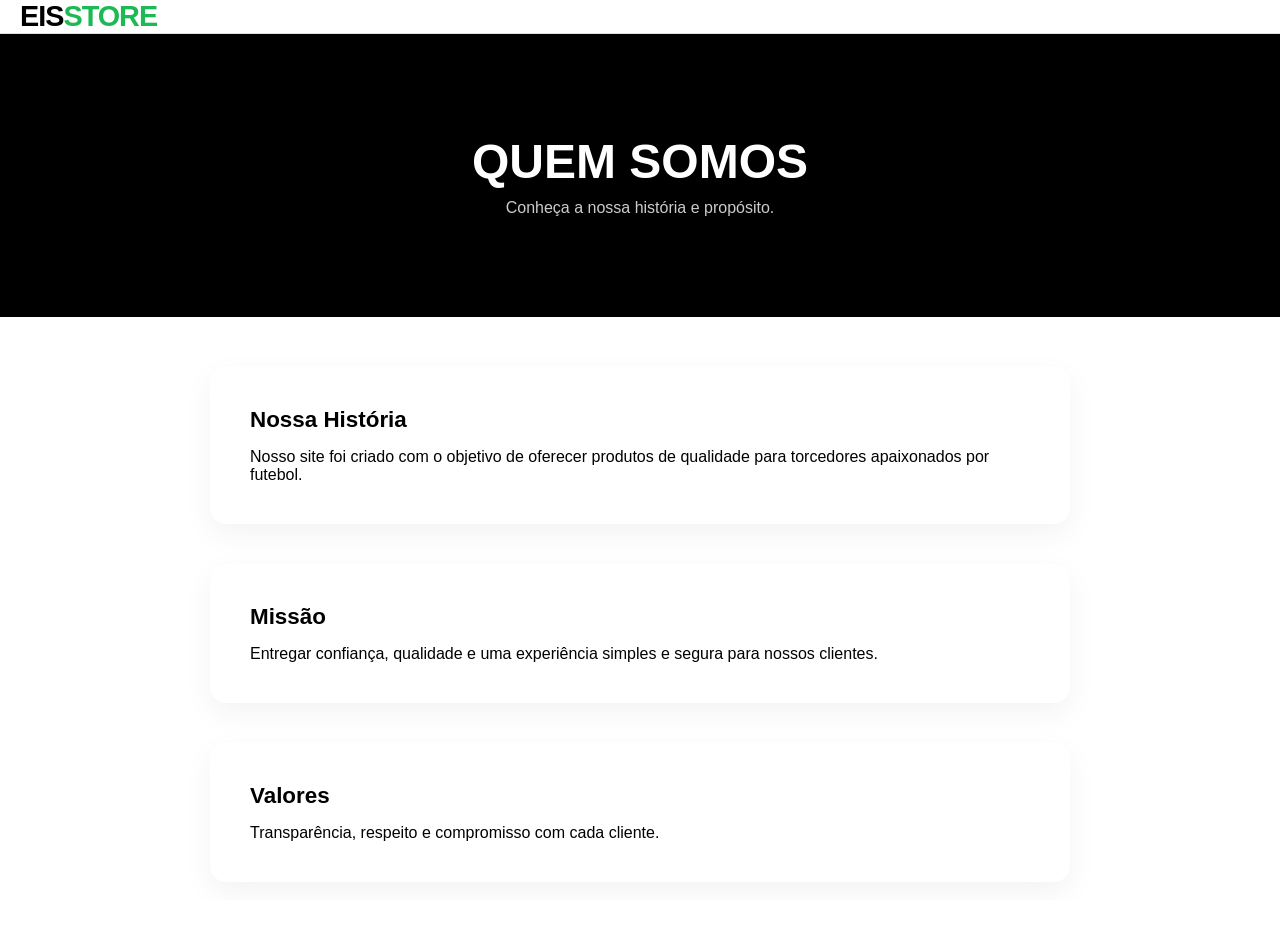
<file: quem-somos.html>
<!DOCTYPE html>
<html lang="pt-BR">
<head>
    <meta charset="UTF-8">
    <title>Quem Somos</title>
    <meta name="viewport" content="width=device-width, initial-scale=1.0">

    <!-- CSS PRINCIPAL -->
    <link rel="stylesheet" href="style.css">
</head>
<body>

    <!-- HEADER (IGUAL AO INDEX) -->
  
        <header id="header">
        <div class="header-inner container">
            <div class="header-left">
                <div class="logo">EIS<span class="destaque">STORE</span></div>
            </div>
            <div class="header-right">
               <a href="https://wa.me/5513991312847" target="_blank" class="whatsapp-link icon-btn">
                    <i class="ri-whatsapp-line"></i>
               </a>

               <!-- MENU MOBILE -->
                <button id="menu-mobile-btn" class="icon-btn"><i class="ri-menu-line"></i></button>
            </div>
        </div>
    </header>

   

    <!-- HERO INTERNO -->
    <section class="hero-interno">
        <div class="container">
            <h1>Quem Somos</h1>
            <p>Conheça a nossa história e propósito.</p>
        </div>
    </section>

    <!-- CONTEÚDO -->
    <section class="section-spacing">
        <div class="container sobre-content">

            <div class="sobre-box">
                <h3>Nossa História</h3>
                <p>
                    Nosso site foi criado com o objetivo de oferecer produtos de qualidade
                    para torcedores apaixonados por futebol.
                </p>
            </div>

            <div class="sobre-box">
                <h3>Missão</h3>
                <p>
                    Entregar confiança, qualidade e uma experiência simples e segura
                    para nossos clientes.
                </p>
            </div>

            <div class="sobre-box">
                <h3>Valores</h3>
                <p>
                    Transparência, respeito e compromisso com cada cliente.
                </p>
            </div>

        </div>
    </section>

    <!-- FOOTER (IGUAL AO INDEX) -->
    <footer>
        <!-- COPIE O MESMO FOOTER DO INDEX.HTML AQUI -->
    </footer>

    <!-- SEU JAVASCRIPT PRINCIPAL -->
    <script src="script.js"></script>

</body>
</html>
</file>
<file: style.css>
/* =========================================
1. RESET & VARIÁVEIS GLOBAIS
   ========================================= */

:root {
    --font-primary: 'Montserrat', sans-serif;

    /* CORES PRINCIPAIS */
    --color-black: #000000;
    --color-white: #ffffff;
    --color-green: #1DB954; /* verde principal */

    /* SUBSTITUIÇÕES */
    --color-gray-bg: #ffffff;
    --color-gray-card: #ffffff;
    --color-border: #e0e0e0;
    --color-text-muted: #2e2e2e;

    /* REMOVER VERMELHO */
    --color-red: var(--color-green);

    --container-width: 1280px;
    --radius-md: 12px;
    --header-height: 80px;
}

* { margin: 0; padding: 0; box-sizing: border-box; }

/* FIX DO SCROLL INFINITO */
html, body {
    height: 100%;
    margin: 0; padding: 0;
    overflow-x: hidden;
}

body {
    font-family: var(--font-primary);
    background-color: var(--color-white);
    color: var(--color-black);
    display: flex;
    flex-direction: column; /* Organiza o site em coluna */
    min-height: 100vh; /* Ocupa 100% da tela */
}

a { text-decoration: none; color: inherit; transition: 0.3s; }
ul { list-style: none; }
img { max-width: 100%; display: block; }
button { font-family: var(--font-primary); }

/* Utilitários */
.container {
    max-width: var(--container-width);
    margin: 0 auto;
    padding: 0 20px;
}

/* Utility for truncating text to a set number of lines */
.line-clamp {
    /* legacy WebKit/Blink support */
    display: -webkit-box;
    -webkit-box-orient: vertical;
    -webkit-line-clamp: var(--lines, 3);
    /* standard property for modern browsers */
    line-clamp: var(--lines, 3);
    overflow: hidden;
}


.section-spacing { padding: 50px 0; flex: 0 0 auto; }

.section-title {
    font-size: 1.6rem;
    font-weight: 800;
    text-transform: uppercase;
    margin-bottom: 30px;
    text-align: center;
}

.title-flex {
    display: flex;
    justify-content: space-between;
    align-items: center;
    margin-bottom: 30px;
}
.title-flex .section-title { margin-bottom: 0; text-align: left; }
.view-all { font-size: 0.9rem; font-weight: 600; border-bottom: 1px solid var(--color-black); }

/* =========================================
2. HEADER & MENU
   ========================================= */
.announcement-bar {
    background: var(--color-black);
    color: var(--color-white);
    font-size: 11px;
    font-weight: 700;
    text-transform: uppercase;
    height: 40px;
    display: flex; align-items: center; letter-spacing: 1px;
}
.announcement-swiper { width: 100%; text-align: center; }

#header {
    background: rgba(255,255,255,0.95);
    backdrop-filter: blur(10px);
    border-bottom: 1px solid var(--color-border);
    position: sticky; top: 0; z-index: 100;
    height: var(--header-height);
}

.header-inner { display: flex; justify-content: space-between; align-items: center; height: 100%; }
.header-left, .header-right { display: flex; gap: 15px; align-items: center; }

.logo { font-size: 1.8rem; font-weight: 900; letter-spacing: -1px; text-transform: uppercase; }
.destaque { color: var(--color-red); }

.icon-btn {
    background: none; border: none; font-size: 1.4rem; cursor: pointer;
    color: var(--color-black); position: relative;
    display: flex; align-items: center; justify-content: center;
}
.whatsapp-link { color: var(--color-green); }

.cart-count {
    position: absolute; top: -5px; right: -5px;
    background: var(--color-black); color: white;
    font-size: 9px; width: 16px; height: 16px; border-radius: 50%;
    display: flex; align-items: center; justify-content: center; font-weight: bold;
}

/* Menu Mobile */
.mobile-menu-overlay {
    position: fixed; top: 0; left: 0; width: 100%; height: 100%;
    background: rgba(0,0,0,0.5); z-index: 200;
    opacity: 0; visibility: hidden; transition: 0.3s;
}
.mobile-menu-overlay.open { opacity: 1; visibility: visible; }

.mobile-menu-content {
    background: white; width: 85%; max-width: 350px; height: 100%;
    transform: translateX(-100%); transition: 0.4s cubic-bezier(0.25, 1, 0.5, 1);
    padding: 30px; display: flex; flex-direction: column;
}
.mobile-menu-overlay.open .mobile-menu-content { transform: translateX(0); }
.mobile-header { display: flex; justify-content: space-between; align-items: center; margin-bottom: 40px; }
.mobile-links li { margin-bottom: 25px; border-bottom: 1px solid #f0f0f0; padding-bottom: 10px; }
.mobile-links a { font-weight: 600; font-size: 1.1rem; text-transform: uppercase; }

/* =========================================
3. HERO SLIDER
   ========================================= */
.hero-slider-section { height: 500px; width: 100%; flex: 0 0 auto; }
.hero-swiper, .hero-swiper .swiper-slide { height: 100%; }

.hero-image {
    width: 100%; height: 100%;
    background-size: cover; background-position: center;
    display: flex; align-items: center; justify-content: flex-start;
    padding-left: 10%; position: relative;
}
.hero-image::before { content: ''; position: absolute; inset: 0; background: linear-gradient(90deg, rgba(0,0,0,0.6) 0%, rgba(0,0,0,0) 80%); }

.hero-text { position: relative; z-index: 2; color: white; max-width: 500px; }
.hero-text h2 { font-size: 3.5rem; font-weight: 900; line-height: 1; margin-bottom: 25px; text-transform: uppercase; font-style: italic; }

.btn-hero {
    padding: 15px 35px; background: white; color: black;
    border: none; font-weight: 800; text-transform: uppercase;
    cursor: pointer; transition: 0.3s; border-radius: 4px;
}
.btn-hero:hover { background: var(--color-red); color: white; transform: translateY(-3px); }

/* =========================================
4. NAVEGAÇÃO DE LIGAS (CENTRALIZADO)
   ========================================= */
.circle-swiper { padding: 20px 0 40px 0; width: 100%; }

/* CENTRALIZE: desktop */
.circle-swiper .swiper-wrapper { display: flex; justify-content: center; }
/* MOBILE: Alinha esquerda para permitir scroll */
@media (max-width: 768px) { .circle-swiper .swiper-wrapper { justify-content: flex-start; } }

.circle-item {
    width: 110px !important; text-align: center; cursor: pointer;
    transition: 0.3s; display: flex; flex-direction: column; align-items: center;
}
.circle-item:hover { opacity: 1; transform: translateY(-5px); }

.circle-img {
    width: 90px; height: 90px; border-radius: 50%;
    background: var(--color-gray-card);
    display: flex; align-items: center; justify-content: center;
    margin-bottom: 12px; border: 2px solid transparent; transition: 0.3s;
}
.circle-img img { width: 50px; height: auto; }
.circle-item:hover .circle-img { border-color: var(--color-black); }
.circle-item p { font-weight: 700; font-size: 0.85rem; text-transform: uppercase; }

/* =========================================
5. PRODUTOS
   ========================================= */
#grid-produtos {
    display: grid;
    gap: 40px 30px;
}

/* Desktop */
@media (min-width: 1024px) { #grid-produtos { grid-template-columns: repeat(3, 1fr); } }
/* Tablet */
@media (max-width: 1023px) { #grid-produtos { grid-template-columns: repeat(2, 1fr); } }
/* Mobile */
@media (max-width: 480px) { #grid-produtos { grid-template-columns: 1fr; } }

.product-card { background: white; cursor: pointer; transition: 0.3s; }
.product-card:hover { transform: translateY(-5px); }

.product-image-wrapper {
    position: relative; border-radius: var(--radius-md);
    overflow: hidden; background: var(--color-gray-card);
    margin-bottom: 15px; aspect-ratio: 1 / 1;
    cursor: pointer; /* Garantir que é clicável */
}

.product-img {
    width: 100%; height: 100%; object-fit: contain;
    mix-blend-mode: multiply; padding: 20px; transition: transform 0.5s ease, opacity 0.4s ease;
}
.product-card:hover .product-img { transform: scale(1.1); }

/* Hover imagem secundária */
.product-img.secondary {
    position: absolute; top: 0; left: 0; opacity: 0;
}
.product-image-wrapper:hover .product-img.secondary { opacity: 1; }
.product-image-wrapper:hover .product-img.primary { opacity: 0; }

.badge-discount {
    position: absolute; top: 10px; left: 10px;
    background: var(--color-red); color: white;
    font-size: 0.75rem; font-weight: 700; padding: 4px 8px; border-radius: 4px;
}

.product-title {
    font-size: 0.95rem;  font-weight: 600;  margin-bottom: 8px;
    line-height: 1.4;    height: 42px;      overflow: hidden;
    display: -webkit-box;          /* legacy webkit */
    display: box;                  /* optional fallback */
    -webkit-box-orient: vertical;  /* keeps the vertical stacking */
    -webkit-line-clamp: 2;         /* webkit prefixed */
    line-clamp: 2;                 /* standard property */
}

.price-box { display: flex; align-items: baseline; gap: 8px; margin-bottom: 4px; }
.old-price { font-size: 0.85rem; text-decoration: line-through; color: #999; }
.new-price { font-size: 1.1rem; font-weight: 800; color: var(--color-black); }
.installments { font-size: 0.75rem; color: var(--color-text-muted); }

.btn-add {
    margin-top: 12px; width: 100%; padding: 10px;
    border: 1px solid var(--color-black); background: transparent;
    color: var(--color-black); font-weight: 700; text-transform: uppercase;
    font-size: 0.8rem; cursor: pointer; border-radius: 50px; transition: 0.3s;
}
.product-card:hover .btn-add { background: var(--color-black); color: white; }

/* =========================================
6. FOOTER FIXADO
   ========================================= */
.footer {
    background-color: #ffffff;
    border-top: 1px solid #e5e5e5;
    padding: 60px 0 30px;
    margin-top: auto; /* Empurra o footer para o final */
    width: 100%;
}

.footer-grid {
    display: flex; justify-content: center; gap: 100px;
    flex-wrap: wrap; text-align: left; margin-bottom: 40px;
}

.footer-col { min-width: 200px; }
.footer-col h3 { font-size: 0.9rem; font-weight: 800; margin-bottom: 25px; text-transform: uppercase; letter-spacing: 1px; }

.footer-links li { margin-bottom: 12px; }
.footer-links a { font-size: 0.9rem; color: #666; display: block; }
.footer-links a:hover { color: #000; padding-left: 5px; }

.payment-icons { display: flex; gap: 15px; font-size: 2rem; color: #333; }

.footer-bottom {
    border-top: 1px solid #f0f0f0; padding-top: 30px;
    display: flex; flex-direction: column; align-items: center;
    gap: 15px; font-size: 0.8rem; color: #888;
}

.secure-badge {
    background: #e8f5e9; color: #25D366; padding: 8px 15px;
    border-radius: 4px; font-weight: 600; display: flex; align-items: center; gap: 5px;
}

/* =========================================
7. MODAL
   ========================================= */
.modal-backdrop {
    position: fixed; inset: 0; background: rgba(0,0,0,0.7); backdrop-filter: blur(5px);
    z-index: 1000; display: flex; align-items: center; justify-content: center;
    opacity: 0; visibility: hidden; transition: 0.3s; padding: 20px;
}
.modal-backdrop.active { opacity: 1; visibility: visible; }

.modal-card {
    background: white; width: 100%; max-width: 900px; border-radius: 16px;
    overflow: hidden; position: relative; max-height: 90vh; overflow-y: auto;
}

.close-modal {
    position: absolute; top: 20px; right: 20px; background: #f1f1f1;
    border: none; width: 40px; height: 40px; border-radius: 50%; cursor: pointer;
    z-index: 10; font-size: 1.2rem;
}

.modal-body { display: grid; grid-template-columns: 1.2fr 1fr; min-height: 500px; }

.modal-image { background: var(--color-gray-card); display: flex; align-items: center; justify-content: center; padding: 40px; position: relative; }
.modal-image img { max-width: 90%; mix-blend-mode: multiply; }

.modal-details { padding: 50px 40px; display: flex; flex-direction: column; justify-content: center; }
.modal-category { font-size: 0.8rem; color: #999; text-transform: uppercase; letter-spacing: 2px; font-weight: 600; }
#modal-title { font-size: 2.2rem; line-height: 1.1; margin: 10px 0 20px; font-weight: 800; }

.modal-prices { display: flex; gap: 15px; align-items: baseline; }
#modal-price { font-size: 2.2rem; font-weight: 800; color: var(--color-red); }
.installments-text { color: var(--color-text-muted); font-size: 0.9rem; margin-bottom: 25px; }

.divider { border: 0; border-top: 1px solid #eee; margin: 25px 0; }

.sizes-options { display: flex; gap: 10px; margin-top: 10px; }
.sizes-options input { display: none; }
.sizes-options span {
    width: 45px; height: 45px; border: 1px solid #ddd;
    display: flex; align-items: center; justify-content: center;
    font-weight: 700; cursor: pointer; border-radius: 6px;
}
.sizes-options input:checked + span { background: var(--color-black); color: white; border-color: var(--color-black); }

.btn-whatsapp-buy {
    background: var(--color-green); color: white; border: none; padding: 18px; width: 100%;
    font-size: 1.1rem; font-weight: 700; border-radius: 8px; margin-top: 30px;
    cursor: pointer; display: flex; align-items: center; justify-content: center; gap: 10px;
}

.secure-text { font-size: 0.8rem; color: #666; text-align: center; margin-top: 15px; display: flex; align-items: center; justify-content: center; gap: 6px; }

/* Mobile */
@media (max-width: 768px) {
    .hero-slider-section { height: 450px; }
    .hero-text h2 { font-size: 2.2rem; }
    .products-grid { grid-template-columns: 1fr 1fr; gap: 20px 15px; }
    .modal-body { grid-template-columns: 1fr; }
    .footer-grid { flex-direction: column; align-items: center; text-align: center; gap: 40px; }
    .footer-col { text-align: center; }
    .payment-icons { justify-content: center; }
}

/* =========================================
TROCA DE IMAGEM NO CARD (HOVER)
   ========================================= */
/* Já incluído acima no .product-image-wrapper e .product-img */

/* =========================================
ZOOM DO PRODUTO (MODAL) - SETINHAS
   ========================================= */
.nav-arrow {
    position: absolute;
    top: 50%;
    transform: translateY(-50%);
    background: rgba(0,0,0,0.6);
    color: #fff;
    border: none;
    font-size: 24px;
    width: 40px;
    height: 40px;
    cursor: pointer;
    border-radius: 50%;
    z-index: 5;
}
.nav-arrow.left { left: 10px; }
.nav-arrow.right { right: 10px; }
.nav-arrow:hover { background: #000; }



/* =========================================
PÁGINAS INTERNAS
========================================= */
.hero-interno {
    background: var(--color-black);
    color: white;
    padding: 100px 0;
    text-align: center;
}

.hero-interno h1 {
    font-size: 3rem;
    font-weight: 900;
    text-transform: uppercase;
}

.hero-interno p {
    margin-top: 10px;
    font-size: 1rem;
    color: #ccc;
}

.sobre-content {
    display: grid;
    gap: 40px;
    max-width: 900px;
    margin: auto;
}

.sobre-box {
    background: white;
    padding: 40px;
    border-radius: 16px;
    box-shadow: 0 10px 30px rgba(0,0,0,0.05);
    transition: 0.3s;
}

.sobre-box:hover {
    transform: translateY(-5px);
}

.sobre-box h3 {
    font-size: 1.4rem;
    font-weight: 800;
    margin-bottom: 15px;
}
</file>
